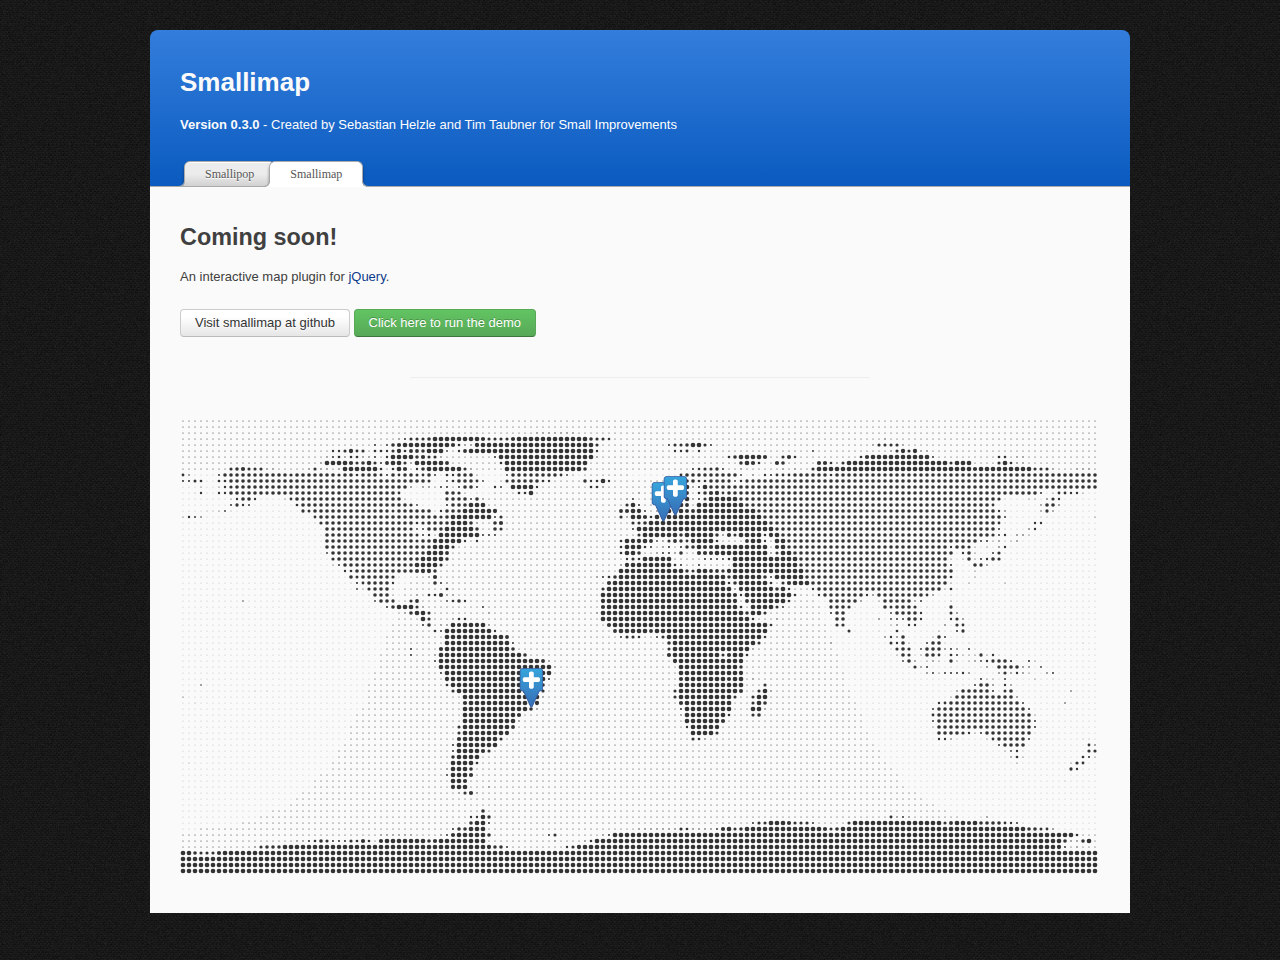
<file: index.html>
<!DOCTYPE html>
<html>
  <head>
    <title>Smallimap - An interactive map plugin</title>
    <meta charset="utf-8">
    <meta name="viewport" content="width=device-width, initial-scale=1.0"/>
    <link rel="stylesheet" href="css/contrib/jquery.smallipop.min.css" type="text/css" media="all" />
    <link rel="stylesheet" href="css/contrib/animate.min.css" type="text/css" media="all" />
    <link rel="stylesheet" href="css/screen.css" type="text/css" media="all" />
  </head>
  <body>
    <div class="pageHeader hasShadow">
      <h1>Smallimap</h1>

      <p>
        <b>Version 0.3.0</b> -
        Created by <a href="http://www.sebastianhelzle.net" target="_blank" title="Sebastian Helzle Portfolio">Sebastian Helzle</a> and Tim Taubner
        for <a href="http://www.small-improvements.com" target="_blank" title="Small Improvements - 360 Feedback">Small Improvements</a>
      </p>
      <br/>

      <ul class="tabs">
        <li><a href="http://projects.sebastianhelzle.net/jquery.smallipop" title="jQuery smallipop - A tooltip plugin">Smallipop</a></li>
        <li class="selected">
          <a href="https://github.com/SmallImprovements/jquery.smallimap" title="jQuery smallimap - An interactive map plugin">Smallimap</a>
        </li>
      </ul>
    </div>

    <div class="page hasShadow">
      <h2>Coming soon!</h2>

      <p>
        An interactive map plugin for <a href="http://www.jquery.com" target="_blank" title="jQuery javascript library">jQuery</a>.
      </p>

      <br/>

      <a href="https://github.com/Sebobo/jquery.smallimap" target="_blank" title="Get the smallimap source at github" class="btn smallipop">
        Visit smallimap at github
      </a>

      <a id="startDemoButton" class="btn success smallipop" href="#" title="A short tour about the features of smallimap">Click here to run the demo</a>
      <br/>
      <hr/>
      <div style="position: relative">
        <div id="smallimap" class="smallipop smallipopTour" data-smallipop-tour-index="1">
          <span class="smallipopHint">
            <p>This is the main map canvas.</p>
            <p>
              Random events are created on the map as example. You can use this feature to show real time events which contain latitude and longitude information.
            </p>
            <p>Also see <a href="http://www.sonicmetrics.com" target="_blank">SonicMetrics</a> as live example.</p>
          </span>
        </div>

        <div class="smallipop" data-smallipop-tour-index="2" style="position: absolute; left:348px; top: 280px;" data-smallipop-preferred-position="bottom">
          &nbsp;
          <span class="smallipopHint">
            Hover this icon to see details. <br/>
            This can be used to show your companys clients for example.
          </span>
        </div>

        <div class="smallipop" data-smallipop-tour-index="3" style="position: absolute; left:730px; top: 290px;" data-smallipop-preferred-position="left">
          &nbsp;
          <span class="smallipopHint">
            <p>
              The size of each dot represents the amount of 'land' at this point on the world.
            </p>
            <p>
              The 'night'-mode is active. So the part of the world, where everyone sleeps looks a bit darker. This is achieved by rendering the dots a little bit bigger.
            </p>
          </span>
        </div>

        <div class="smallipop" data-smallipop-tour-index="10" style="position: absolute; left:700px; top: 0px;" data-smallipop-preferred-position="top">
          &nbsp;
          <span class="smallipopHint">
            <p>
              Smallimap is currently in an early stage of development.
            </p>
            <p>
              Follow us on <a href="https://github.com/Sebobo/jquery.smallimap" title="Smallimap at github" target="_blank">github</a> to stay updated.
            </p>
          </span>
        </div>
      </div>
    </div>

    <script src="js/contrib/jquery-1.9.0.min.js"></script>
    <script src="js/contrib/modernizr-2.6.0.min.js"></script>
    <script src="js/contrib/jquery.smallipop.min.js" type="text/javascript"></script>
    <script src="js/contrib/suntimes.js"></script>
    <script src="js/contrib/renderframe.js"></script>
    <script src="js/contrib/color-0.4.1.js" type="text/javascript"></script>

    <script src="js/world.js" type="text/javascript"></script>
    <script src="js/jquery.smallimap.js" type="text/javascript"></script>
    <script src="js/demo.js" type="text/javascript"></script>
  </body>
</html>
</file>
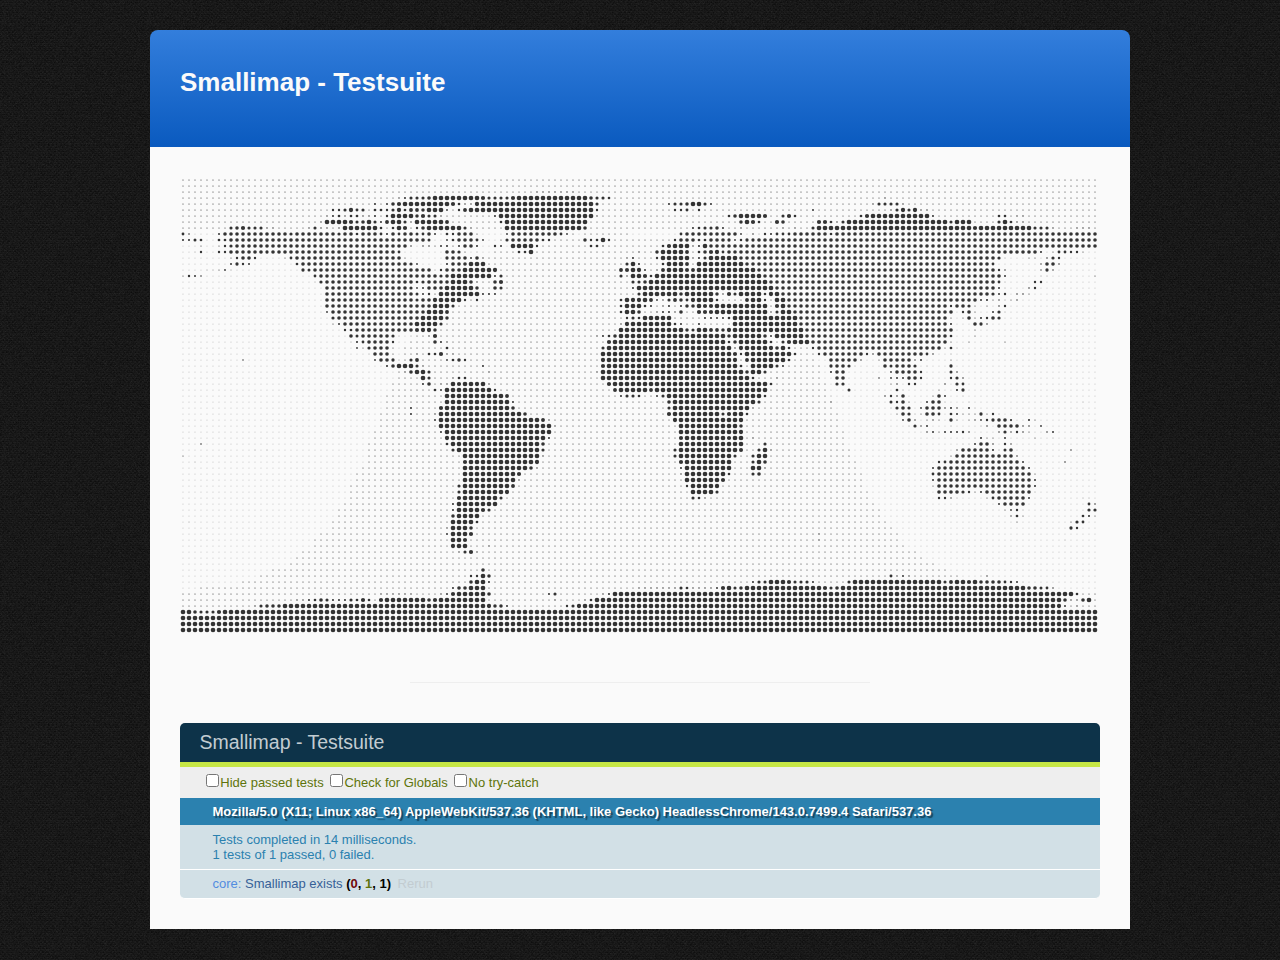
<file: tests/tests.html>
<!doctype html>
<html>
    <head>
        <title>Smallimap - Testsuite</title>
        <meta http-equiv="Content-Type" content="text/html; charset=utf-8"/>
        <meta http-equiv="content-language" content="en">
        <meta name="author" content="Sebastian Helzle"/>
        <link rel="stylesheet" href="../css/contrib/animate.min.css" type="text/css" media="all" title="Screen" />
        <link rel="stylesheet" href="../css/contrib/jquery.smallipop.min.css" type="text/css" media="all" title="Screen" />
        <link rel="stylesheet" href="../css/screen.css" type="text/css" media="all" title="Screen" />
        <link rel="stylesheet" href="qunit/qunit.css" type="text/css" media="all" title="Screen" />
    </head>
    <body>
        <div class="pageHeader hasShadow">

            <h1 id="docustart">Smallimap - Testsuite</h1>
        </div>

        <div class="page hasShadow">
            <div id="smallimap"></div>

            <hr class="clear"/>

            <div id="qunit">test</div>
            <div id="qunit-fixture">test</div>
        </div>

        <script type="text/javascript" src="../js/contrib/modernizr-2.6.0.min.js"></script>
        <script type="text/javascript" src="../js/contrib/jquery-1.9.0.min.js"></script>
        <script type="text/javascript" src="../js/contrib/jquery.smallipop.min.js"></script>
        <script type="text/javascript" src="../js/contrib/color-0.4.1.js"></script>
        <script type="text/javascript" src="../js/contrib/suntimes.js"></script>
        <script type="text/javascript" src="../js/world.js"></script>
        <script type="text/javascript" src="../js/jquery.smallimap.js"></script>
        <script type="text/javascript" src="qunit/qunit.js"></script>
        <script type="text/javascript" src="tests.js"></script>
    </body>
</html>
</file>
<file: css/screen.css>
/*
 * SASS Base for Sebobo github projects.
 * 01/26/2012 17:23
 */
html {
  height: 100%;
  font-size: 13px;
  font-family: arial;
  color: #404040;
  background: #e6e6e6;
}

body, div, dl, dt, dd, ul, ol, li, h1, h2, h3, h4, h5, h6, pre, code, form, fieldset, legend, input, textarea, p, blockquote, th, td {
  margin: 0;
  padding: 0;
}

table {
  border-collapse: collapse;
  border-spacing: 0;
}

fieldset, img {
  border: 0;
}

address, caption, cite, code, dfn, em, strong, th, var {
  font-style: normal;
  font-weight: normal;
}

li {
  list-style: none;
}

caption, th {
  text-align: left;
}

h1, h2, h3, h4, h5, h6 {
  font-size: 100%;
  font-weight: normal;
}

q:before, q:after {
  content: '';
}

abbr, acronym {
  border: 0;
  font-variant: normal;
}

sup {
  vertical-align: text-top;
}

sub {
  vertical-align: text-bottom;
}

input, textarea, select {
  font-family: inherit;
  font-size: inherit;
  font-weight: inherit;
}

input, textarea, select {
  *font-size: 100%;
}

legend {
  color: #000;
}

.label {
  padding: 1px 3px 2px;
  font-size: 0.75em;
  font-weight: bold;
  color: #fff;
  text-transform: uppercase;
  white-space: nowrap;
  background-color: #ccc;
}
.label.important {
  background-color: #c43c35;
}
.label.warning {
  background-color: #f89406;
}
.label.success {
  background-color: #46a546;
}
.label.notice {
  background-color: #62cffc;
}

.borderradius .label {
  border-radius: 3px;
  -o-border-radius: 3px;
  -moz-border-radius: 3px;
  -webkit-border-radius: 3px;
}

.clear {
  clear: both;
}

.relative {
  position: relative;
}

.centered {
  margin: 0 auto;
}

.floatLeft {
  float: left;
}

.floatRight {
  float: right;
}

.clearfix {
  zoom: 1;
}
.clearfix:before, .clearfix:after {
  display: table;
  content: "";
  zoom: 1;
}
.clearfix:after {
  clear: both;
}

.tabs {
  text-align: center;
  list-style: none;
  padding: 0 10px;
  line-height: 24px;
  height: 26px;
  overflow: hidden;
  font-size: 12px;
  font-family: verdana;
  position: absolute;
  bottom: 0;
}
.tabs li {
  border: 1px solid #aaa;
  background: #d1d1d1;
  display: block;
  float: left;
  position: relative;
  z-index: 0;
  text-shadow: 0 1px #fff;
  margin: 0 -3px;
  padding: 0;
  cursor: pointer;
  border-radius: 6px 6px 0 0;
  -o-border-radius: 6px 6px 0 0;
  -moz-border-radius: 6px 6px 0 0;
  -webkit-border-radius: 6px 6px 0 0;
  -webkit-box-shadow: 0 3px 3px rgba(0, 0, 0, 0.4), inset 0 1px 0 #ffffff;
  -moz-box-shadow: 0 3px 3px rgba(0, 0, 0, 0.4), inset 0 1px 0 #ffffff;
  box-shadow: 0 3px 3px rgba(0, 0, 0, 0.4), inset 0 1px 0 #ffffff;
  -webkit-transition: 0.05s linear all;
  -moz-transition: 0.05s linear all;
  -ms-transition: 0.05s linear all;
  transition: 0.05s linear all;
  background-repeat: repeat-x;
  background-image: -webkit-linear-gradient(top, #ececec 50%, #d1d1d1 100%);
  background-image: -moz-linear-gradient(top, #ececec 50%, #d1d1d1 100%);
  background-image: -ms-linear-gradient(top, #ececec 50%, #d1d1d1 100%);
  background-image: -o-linear-gradient(top, #ececec 50%, #d1d1d1 100%);
  background-image: linear-gradient(top, #ececec 50%, #d1d1d1 100%);
}
.tabs li:hover {
  background: #dadada;
  background-position: 0 -15px;
  background-repeat: repeat-x;
  background-image: -webkit-linear-gradient(top, #efefef 50%, #dadada 100%);
  background-image: -moz-linear-gradient(top, #efefef 50%, #dadada 100%);
  background-image: -ms-linear-gradient(top, #efefef 50%, #dadada 100%);
  background-image: -o-linear-gradient(top, #efefef 50%, #dadada 100%);
  background-image: linear-gradient(top, #efefef 50%, #dadada 100%);
}
.tabs li:hover:before {
  -webkit-box-shadow: 2px 2px 0 #dadada;
  -moz-box-shadow: 2px 2px 0 #dadada;
  box-shadow: 2px 2px 0 #dadada;
}
.tabs li:hover:after {
  -webkit-box-shadow: -2px 2px 0 #dadada;
  -moz-box-shadow: -2px 2px 0 #dadada;
  box-shadow: -2px 2px 0 #dadada;
}
.tabs li.selected {
  background: #fff;
  color: #333;
  z-index: 2;
  border-bottom-color: #fff;
}
.tabs li.selected:before {
  -webkit-box-shadow: 2px 2px 0 white;
  -moz-box-shadow: 2px 2px 0 white;
  box-shadow: 2px 2px 0 white;
}
.tabs li.selected:after {
  -webkit-box-shadow: -2px 2px 0 white;
  -moz-box-shadow: -2px 2px 0 white;
  box-shadow: -2px 2px 0 white;
}
.tabs li.selected:hover {
  background: #fff;
}
.tabs li:before, .tabs li:after {
  border: 1px solid #aaa;
  position: absolute;
  bottom: -1px;
  width: 5px;
  height: 5px;
  content: " ";
  border-width: 0 0 1px 1px;
}
.tabs li:before {
  left: -6px;
  border-width: 0 1px 1px 0;
  border-radius: 0 0 6px 0;
  -o-border-radius: 0 0 6px 0;
  -moz-border-radius: 0 0 6px 0;
  -webkit-border-radius: 0 0 6px 0;
  -webkit-box-shadow: 2px 2px 0 #d1d1d1;
  -moz-box-shadow: 2px 2px 0 #d1d1d1;
  box-shadow: 2px 2px 0 #d1d1d1;
}
.tabs li:after {
  right: -6px;
  border-radius: 0 0 0 6px;
  -o-border-radius: 0 0 0 6px;
  -moz-border-radius: 0 0 0 6px;
  -webkit-border-radius: 0 0 0 6px;
  -webkit-box-shadow: -2px 2px 0 #d1d1d1;
  -moz-box-shadow: -2px 2px 0 #d1d1d1;
  box-shadow: -2px 2px 0 #d1d1d1;
}
.tabs a {
  color: #555;
  text-decoration: none;
  display: block;
  margin: 0 20px;
}
.tabs a:hover {
  text-decoration: none;
}
.tabs:before {
  position: absolute;
  content: " ";
  width: 100%;
  bottom: 0;
  left: 0;
  border-bottom: 1px solid #aaa;
  z-index: 1;
}

.btn.danger, .btn.danger:hover, .btn.error, .btn.error:hover, .btn.success, .btn.success:hover, .btn.info, .btn.info:hover,
.alert-message.danger,
.alert-message.danger:hover,
.alert-message.error,
.alert-message.error:hover,
.alert-message.success,
.alert-message.success:hover,
.alert-message.info,
.alert-message.info:hover {
  color: white;
}
.btn.danger, .btn.error,
.alert-message.danger,
.alert-message.error {
  background-color: #c43c35;
}
.btn.success,
.alert-message.success {
  background-color: #57a957;
}
.btn.info,
.alert-message.info {
  background-color: #339bb9;
}
.btn .close,
.alert-message .close {
  font-family: Arial, sans-serif;
  line-height: 18px;
}

.btn {
  cursor: pointer;
  display: inline-block;
  padding: 5px 14px 6px;
  text-shadow: 0 1px 1px rgba(255, 255, 255, 0.75);
  color: #333;
  font-size: 13px;
  line-height: normal;
  border: 1px solid #ccc;
  border-bottom-color: #bbb;
  text-decoration: none;
  background-color: #e6e6e6;
}
.btn:hover {
  background-position: 0 -15px;
  color: #333;
  text-decoration: none;
}
.btn:focus {
  outline: 1px dotted #666;
}
.btn.primary {
  color: white;
  background-color: #0064cd;
}
.btn.disabled {
  cursor: default;
  background-image: none;
  opacity: 0.65;
}
.btn[disabled] {
  cursor: default;
  background-image: none;
  opacity: 0.65;
}
.btn.large {
  font-size: 15px;
  line-height: normal;
  padding: 9px 14px 9px;
}
.btn.small {
  padding: 7px 9px 7px;
  font-size: 11px;
}

.cssgradients .btn {
  background-repeat: repeat-x;
  background-image: -webkit-linear-gradient(top, white, white 25%, #e6e6e6);
  background-image: -moz-linear-gradient(top, white, white 25%, #e6e6e6);
  background-image: -ms-linear-gradient(top, white, white 25%, #e6e6e6);
  background-image: -o-linear-gradient(top, white, white 25%, #e6e6e6);
  background-image: linear-gradient(top, white, white 25%, #e6e6e6);
}
.cssgradients .btn.primary {
  background-repeat: repeat-x;
  background-image: -webkit-linear-gradient(top, #049cdb, #0064cd);
  background-image: -moz-linear-gradient(top, #049cdb, #0064cd);
  background-image: -ms-linear-gradient(top, #049cdb, #0064cd);
  background-image: -o-linear-gradient(top, #049cdb, #0064cd);
  background-image: linear-gradient(top, #049cdb, #0064cd);
  text-shadow: 0 -1px 0 rgba(0, 0, 0, 0.25);
  border-color: #0064cd #0064cd #003f81;
  border-color: rgba(0, 0, 0, 0.1) rgba(0, 0, 0, 0.1) fadein(rgba(0, 0, 0, 0.1), 15%);
}
.cssgradients .btn.danger, .cssgradients .btn.error,
.cssgradients .alert-message.danger,
.cssgradients .alert-message.error {
  background-repeat: repeat-x;
  background-image: -webkit-linear-gradient(top, #ee5f5b, #c43c35);
  background-image: -moz-linear-gradient(top, #ee5f5b, #c43c35);
  background-image: -ms-linear-gradient(top, #ee5f5b, #c43c35);
  background-image: -o-linear-gradient(top, #ee5f5b, #c43c35);
  background-image: linear-gradient(top, #ee5f5b, #c43c35);
  text-shadow: 0 -1px 0 rgba(0, 0, 0, 0.25);
  border-color: #c43c35 #c43c35 #882a25;
  border-color: rgba(0, 0, 0, 0.1) rgba(0, 0, 0, 0.1) fadein(rgba(0, 0, 0, 0.1), 15%);
}
.cssgradients .btn.success,
.cssgradients .alert-message.success {
  background-repeat: repeat-x;
  background-image: -webkit-linear-gradient(top, #62c462, #57a957);
  background-image: -moz-linear-gradient(top, #62c462, #57a957);
  background-image: -ms-linear-gradient(top, #62c462, #57a957);
  background-image: -o-linear-gradient(top, #62c462, #57a957);
  background-image: linear-gradient(top, #62c462, #57a957);
  text-shadow: 0 -1px 0 rgba(0, 0, 0, 0.25);
  border-color: #57a957 #57a957 #3d773d;
  border-color: rgba(0, 0, 0, 0.1) rgba(0, 0, 0, 0.1) fadein(rgba(0, 0, 0, 0.1), 15%);
}
.cssgradients .btn.info,
.cssgradients .alert-message.info {
  background-repeat: repeat-x;
  background-image: -webkit-linear-gradient(top, #5bc0de, #339bb9);
  background-image: -moz-linear-gradient(top, #5bc0de, #339bb9);
  background-image: -ms-linear-gradient(top, #5bc0de, #339bb9);
  background-image: -o-linear-gradient(top, #5bc0de, #339bb9);
  background-image: linear-gradient(top, #5bc0de, #339bb9);
  text-shadow: 0 -1px 0 rgba(0, 0, 0, 0.25);
  border-color: #339bb9 #339bb9 #22697d;
  border-color: rgba(0, 0, 0, 0.1) rgba(0, 0, 0, 0.1) fadein(rgba(0, 0, 0, 0.1), 15%);
}

.borderradius .btn {
  border-radius: 4px;
  -o-border-radius: 4px;
  -moz-border-radius: 4px;
  -webkit-border-radius: 4px;
}
.borderradius .btn.large {
  border-radius: 6px;
  -o-border-radius: 6px;
  -moz-border-radius: 6px;
  -webkit-border-radius: 6px;
}

.csstransitions .btn {
  -webkit-transition: 0.1s linear all;
  -moz-transition: 0.1s linear all;
  -ms-transition: 0.1s linear all;
  transition: 0.1s linear all;
}

.box-shadow.rgba .btn {
  -webkit-box-shadow: inset 0 1px 0 rgba(255,255,255,.2), 0 1px 2px rgba(0,0,0,.05);
  -moz-box-shadow: inset 0 1px 0 rgba(255,255,255,.2), 0 1px 2px rgba(0,0,0,.05);
  box-shadow: inset 0 1px 0 rgba(255,255,255,.2), 0 1px 2px rgba(0,0,0,.05);
}
.box-shadow.rgba .btn.active, .box-shadow.rgba .btn:active {
  -webkit-box-shadow: inset 0 2px 4px rgba(0,0,0,.25), 0 1px 2px rgba(0,0,0,.05);
  -moz-box-shadow: inset 0 2px 4px rgba(0,0,0,.25), 0 1px 2px rgba(0,0,0,.05);
  box-shadow: inset 0 2px 4px rgba(0,0,0,.25), 0 1px 2px rgba(0,0,0,.05);
}
.box-shadow.rgba .btn.disabled, .box-shadow.rgba .btn[disabled] {
  -webkit-box-shadow: none;
  -moz-box-shadow: none;
  box-shadow: none;
}

:root .alert-message,
:root .btn {
  border-radius: 0 \0;
}

button.btn::-moz-focus-inner,
input[type=submit].btn::-moz-focus-inner {
  padding: 0;
  border: 0;
}

.column {
  float: left;
  overflow: hidden;
}

.column.last {
  float: none;
}

.size1of2 {
  width: 50%;
}

.size1of4 {
  width: 25%;
}

.size3of4 {
  width: 75%;
}

.size1of3 {
  width: 33.30%;
}

.size2of3 {
  width: 66.70%;
}

code, pre {
  padding: 0 3px 2px;
  font-family: Monaco, Andale Mono, Courier New, monospace;
  font-size: 12px;
  border-radius: 3px;
  -o-border-radius: 3px;
  -moz-border-radius: 3px;
  -webkit-border-radius: 3px;
}

code {
  background-color: #fee9cc;
  color: rgba(0, 0, 0, 0.75);
  padding: 1px 3px;
}

pre {
  background-color: #fcfcfc;
  display: block;
  padding: 8.5px;
  margin: 0 0 18px;
  line-height: 18px;
  font-size: 12px;
  border-color: rgba(0, 0, 0, 0.15);
  white-space: pre;
  white-space: pre-wrap;
  word-wrap: break-word;
}

.com {
  color: #93a1a1;
}

.lit {
  color: #195f91;
}

.pun, .opn, .clo {
  color: #93a1a1;
}

.fun {
  color: #dc322f;
}

.str, .atv {
  color: #D14;
}

.kwd, .prettyprint .tag {
  color: #1e347b;
}

.typ, .atn, .dec, .var {
  color: teal;
}

.pln {
  color: #48484c;
}

.prettyprint {
  padding: 8px;
  background-color: #fcfcfc;
  border: 1px solid #ddd;
}
.prettyprint.linenums {
  -webkit-box-shadow: inset 40px 0 0 #fbfbfc, inset 41px 0 0 #ececf0;
  -moz-box-shadow: inset 40px 0 0 #fbfbfc, inset 41px 0 0 #ececf0;
  box-shadow: inset 40px 0 0 #fbfbfc, inset 41px 0 0 #ececf0;
}

/* Specify class=linenums on a pre to get line numbering */
ol.linenums {
  margin: 0 0 0 33px;
  /* IE indents via margin-left */
}
ol.linenums li {
  list-style-type: decimal;
  padding-left: 12px;
  color: #bebec5;
  line-height: 20px;
  text-shadow: 0 1px 0 #fff;
}

label,
input,
button,
select,
textarea {
  font: 13px normal 18px;
}

input,
button,
select,
textarea {
  font-family: arial;
}

label {
  display: block;
}
label.inline {
  display: inline;
}

select,
textarea,
input[type="text"],
input[type="password"],
input[type="datetime"],
input[type="datetime-local"],
input[type="date"],
input[type="month"],
input[type="time"],
input[type="week"],
input[type="number"],
input[type="email"],
input[type="url"],
input[type="search"],
input[type="tel"],
input[type="color"],
.uneditable-input {
  display: inline-block;
  padding: 4px 6px;
  margin-bottom: 9px;
  font-size: 13px;
  line-height: 18px;
  color: gray;
  border: 1px solid #eee;
  -webkit-box-shadow: 0 0 3px rgba(0, 0, 0, 0.4) inset;
  -moz-box-shadow: 0 0 3px rgba(0, 0, 0, 0.4) inset;
  box-shadow: 0 0 3px rgba(0, 0, 0, 0.4) inset;
  border-radius: 3px;
  -o-border-radius: 3px;
  -moz-border-radius: 3px;
  -webkit-border-radius: 3px;
}

/* Base class */
.bs-docs-example {
  position: relative;
  margin: 15px 0;
  padding: 39px 19px 14px;
  *padding-top: 19px;
  background-color: #fff;
  border: 1px solid #ddd;
  -webkit-border-radius: 4px;
  -moz-border-radius: 4px;
  border-radius: 4px;
}

/* Echo out a label for the example */
.bs-docs-example:after {
  content: "Example";
  position: absolute;
  top: -1px;
  left: -1px;
  padding: 3px 7px;
  font-size: 12px;
  font-weight: bold;
  background-color: #f5f5f5;
  border: 1px solid #ddd;
  color: #9da0a4;
  -webkit-border-radius: 4px 0 4px 0;
  -moz-border-radius: 4px 0 4px 0;
  border-radius: 4px 0 4px 0;
}

/* Remove spacing between an example and it's code */
.bs-docs-example + .prettyprint {
  margin-top: -20px;
  padding-top: 15px;
}

/* Demo css */
html {
  background: #222222 url("../images/bg.png");
}

body {
  height: 100%;
  font-family: arial;
  font-size: 1em;
  line-height: 1.3em;
  padding: 30px 0;
}

a {
  color: #0d3a8b;
  text-decoration: none;
}
a:hover {
  text-decoration: underline;
}

hr {
  width: 50%;
  height: 1px;
  background: #eee;
  border: 0;
  margin: 40px 25%;
}

p {
  margin: 0.6em 0;
  line-height: 1.2em;
}

h1, h2, h3, h4, h5, h6 {
  margin: 0.3em 0 0.8em;
  line-height: 1.1em;
  font-weight: bold;
}

h1 {
  font-size: 2em;
}

h2 {
  font-size: 1.8em;
}

h3 {
  font-size: 1.6em;
}

h4 {
  font-size: 1.4em;
}

h5 {
  font-size: 1.2em;
}

ul {
  padding-left: 20px;
}
ul li {
  margin: 0.6em 0;
  list-style-type: disc;
}

.collapsible {
  display: none;
}

img.inline {
  margin: 10px;
}

.box-shadow.rgba img.inline {
  -webkit-box-shadow: 0 1px 2px rgba(0, 0, 0, 0.5);
  -moz-box-shadow: 0 1px 2px rgba(0, 0, 0, 0.5);
  box-shadow: 0 1px 2px rgba(0, 0, 0, 0.5);
}

.hasBorder {
  border: 4px solid #fff;
}

.box-shadow.rgba .hasShadow {
  -webkit-box-shadow: 0 2px 4px rgba(0, 0, 0, 0.5);
  -moz-box-shadow: 0 2px 4px rgba(0, 0, 0, 0.5);
  box-shadow: 0 2px 4px rgba(0, 0, 0, 0.5);
}

.page,
.pageHeader {
  margin: 0 auto;
  width: 920px;
  background: #fafafa;
  padding: 30px;
  position: relative;
}

.pageHeader {
  background: #267be4;
  color: #fafafa;
  background-repeat: repeat-x;
  background-image: -webkit-linear-gradient(top, #337edc, #0a5abf);
  background-image: -moz-linear-gradient(top, #337edc, #0a5abf);
  background-image: -ms-linear-gradient(top, #337edc, #0a5abf);
  background-image: -o-linear-gradient(top, #337edc, #0a5abf);
  background-image: linear-gradient(top, #337edc, #0a5abf);
  border-radius: 8px 8px 0 0;
  -o-border-radius: 8px 8px 0 0;
  -moz-border-radius: 8px 8px 0 0;
  -webkit-border-radius: 8px 8px 0 0;
}
.pageHeader p a {
  color: #fff;
}

/* Tabs */
.pageHeader .tabs {
  margin: 0 -30px;
  width: 933px;
  padding: 0 10px 0 37px;
}

.smallipop-instance a {
  text-decoration: underline;
}
.smallipop-instance a:hover {
  text-decoration: none;
}

.smallipop-tour-footer a {
  text-decoration: none;
}

.smallipop-instance .smallimap-icon {
  float: left;
  margin: 0 8px 5px 0;
  vertical-align: middle;
}
.smallipop-instance .smallimap-icon-label {
  padding: 0;
  margin: 0;
}
.smallipop-instance .smallimap-icon-title {
  clear: both;
  display: block;
  color: #aaa;
  margin-top: 0.6em;
  font-style: italic;
  font-size: 0.9em;
}
</file>
<file: tests/qunit/qunit.css>
/**
 * QUnit v1.10.0 - A JavaScript Unit Testing Framework
 *
 * http://qunitjs.com
 *
 * Copyright 2012 jQuery Foundation and other contributors
 * Released under the MIT license.
 * http://jquery.org/license
 */

/** Font Family and Sizes */

#qunit-tests, #qunit-header, #qunit-banner, #qunit-testrunner-toolbar, #qunit-userAgent, #qunit-testresult {
	font-family: "Helvetica Neue Light", "HelveticaNeue-Light", "Helvetica Neue", Calibri, Helvetica, Arial, sans-serif;
}

#qunit-testrunner-toolbar, #qunit-userAgent, #qunit-testresult, #qunit-tests li { font-size: small; }
#qunit-tests { font-size: smaller; }


/** Resets */

#qunit-tests, #qunit-tests ol, #qunit-header, #qunit-banner, #qunit-userAgent, #qunit-testresult, #qunit-modulefilter {
	margin: 0;
	padding: 0;
}


/** Header */

#qunit-header {
	padding: 0.5em 0 0.5em 1em;

	color: #8699a4;
	background-color: #0d3349;

	font-size: 1.5em;
	line-height: 1em;
	font-weight: normal;

	border-radius: 5px 5px 0 0;
	-moz-border-radius: 5px 5px 0 0;
	-webkit-border-top-right-radius: 5px;
	-webkit-border-top-left-radius: 5px;
}

#qunit-header a {
	text-decoration: none;
	color: #c2ccd1;
}

#qunit-header a:hover,
#qunit-header a:focus {
	color: #fff;
}

#qunit-testrunner-toolbar label {
	display: inline-block;
	padding: 0 .5em 0 .1em;
}

#qunit-banner {
	height: 5px;
}

#qunit-testrunner-toolbar {
	padding: 0.5em 0 0.5em 2em;
	color: #5E740B;
	background-color: #eee;
	overflow: hidden;
}

#qunit-userAgent {
	padding: 0.5em 0 0.5em 2.5em;
	background-color: #2b81af;
	color: #fff;
	text-shadow: rgba(0, 0, 0, 0.5) 2px 2px 1px;
}

#qunit-modulefilter-container {
	float: right;
}

/** Tests: Pass/Fail */

#qunit-tests {
	list-style-position: inside;
}

#qunit-tests li {
	padding: 0.4em 0.5em 0.4em 2.5em;
	border-bottom: 1px solid #fff;
	list-style-position: inside;
}

#qunit-tests.hidepass li.pass, #qunit-tests.hidepass li.running  {
	display: none;
}

#qunit-tests li strong {
	cursor: pointer;
}

#qunit-tests li a {
	padding: 0.5em;
	color: #c2ccd1;
	text-decoration: none;
}
#qunit-tests li a:hover,
#qunit-tests li a:focus {
	color: #000;
}

#qunit-tests ol {
	margin-top: 0.5em;
	padding: 0.5em;

	background-color: #fff;

	border-radius: 5px;
	-moz-border-radius: 5px;
	-webkit-border-radius: 5px;
}

#qunit-tests table {
	border-collapse: collapse;
	margin-top: .2em;
}

#qunit-tests th {
	text-align: right;
	vertical-align: top;
	padding: 0 .5em 0 0;
}

#qunit-tests td {
	vertical-align: top;
}

#qunit-tests pre {
	margin: 0;
	white-space: pre-wrap;
	word-wrap: break-word;
}

#qunit-tests del {
	background-color: #e0f2be;
	color: #374e0c;
	text-decoration: none;
}

#qunit-tests ins {
	background-color: #ffcaca;
	color: #500;
	text-decoration: none;
}

/*** Test Counts */

#qunit-tests b.counts                       { color: black; }
#qunit-tests b.passed                       { color: #5E740B; }
#qunit-tests b.failed                       { color: #710909; }

#qunit-tests li li {
	padding: 5px;
	background-color: #fff;
	border-bottom: none;
	list-style-position: inside;
}

/*** Passing Styles */

#qunit-tests li li.pass {
	color: #3c510c;
	background-color: #fff;
	border-left: 10px solid #C6E746;
}

#qunit-tests .pass                          { color: #528CE0; background-color: #D2E0E6; }
#qunit-tests .pass .test-name               { color: #366097; }

#qunit-tests .pass .test-actual,
#qunit-tests .pass .test-expected           { color: #999999; }

#qunit-banner.qunit-pass                    { background-color: #C6E746; }

/*** Failing Styles */

#qunit-tests li li.fail {
	color: #710909;
	background-color: #fff;
	border-left: 10px solid #EE5757;
	white-space: pre;
}

#qunit-tests > li:last-child {
	border-radius: 0 0 5px 5px;
	-moz-border-radius: 0 0 5px 5px;
	-webkit-border-bottom-right-radius: 5px;
	-webkit-border-bottom-left-radius: 5px;
}

#qunit-tests .fail                          { color: #000000; background-color: #EE5757; }
#qunit-tests .fail .test-name,
#qunit-tests .fail .module-name             { color: #000000; }

#qunit-tests .fail .test-actual             { color: #EE5757; }
#qunit-tests .fail .test-expected           { color: green;   }

#qunit-banner.qunit-fail                    { background-color: #EE5757; }


/** Result */

#qunit-testresult {
	padding: 0.5em 0.5em 0.5em 2.5em;

	color: #2b81af;
	background-color: #D2E0E6;

	border-bottom: 1px solid white;
}
#qunit-testresult .module-name {
	font-weight: bold;
}

/** Fixture */

#qunit-fixture {
	position: absolute;
	top: -10000px;
	left: -10000px;
	width: 1000px;
	height: 1000px;
}
</file>
